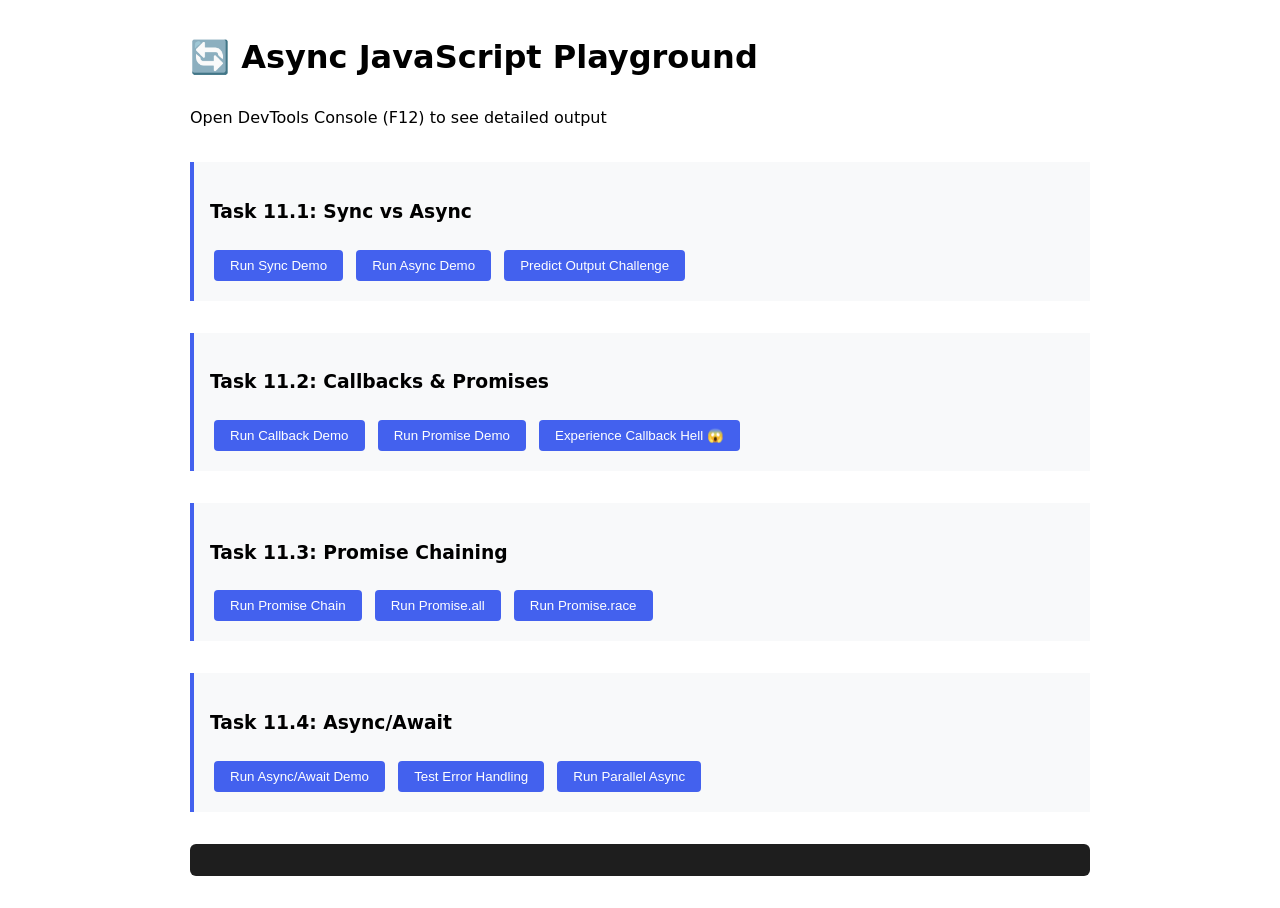
<file: lesson11-async/index.html>
<!DOCTYPE html>
<html lang="en">
<head>
    <meta charset="UTF-8">
    <meta name="viewport" content="width=device-width, initial-scale=1.0">
    <title>Week 6: Async JavaScript</title>
    <style>
        body { font-family: system-ui, sans-serif; max-width: 900px; margin: 2rem auto; padding: 0 1rem; line-height: 1.6; }
        .output { background: #1e1e1e; color: #d4d4d4; padding: 1rem; border-radius: 6px; font-family: monospace; white-space: pre-wrap; max-height: 400px; overflow-y: auto; }
        .section { margin: 2rem 0; padding: 1rem; border-left: 4px solid #4361ee; background: #f8f9fa; }
        button { padding: 0.5rem 1rem; background: #4361ee; color: white; border: none; border-radius: 4px; cursor: pointer; margin: 0.25rem; }
        button:hover { background: #3a56d4; }
    </style>
</head>
<body>
    <h1>🔄 Async JavaScript Playground</h1>
    <p>Open DevTools Console (F12) to see detailed output</p>
    
    <div class="section">
        <h3>Task 11.1: Sync vs Async</h3>
        <button onclick="runSyncDemo()">Run Sync Demo</button>
        <button onclick="runAsyncDemo()">Run Async Demo</button>
        <button onclick="predictOutput()">Predict Output Challenge</button>
    </div>
    
    <div class="section">
        <h3>Task 11.2: Callbacks & Promises</h3>
        <button onclick="runCallbackDemo()">Run Callback Demo</button>
        <button onclick="runPromiseDemo()">Run Promise Demo</button>
        <button onclick="runCallbackHell()">Experience Callback Hell 😱</button>
    </div>
    
    <div class="section">
        <h3>Task 11.3: Promise Chaining</h3>
        <button onclick="runPromiseChain()">Run Promise Chain</button>
        <button onclick="runPromiseAll()">Run Promise.all</button>
        <button onclick="runPromiseRace()">Run Promise.race</button>
    </div>
    
    <div class="section">
        <h3>Task 11.4: Async/Await</h3>
        <button onclick="runAsyncAwait()">Run Async/Await Demo</button>
        <button onclick="runErrorHandling()">Test Error Handling</button>
        <button onclick="runParallelAsync()">Run Parallel Async</button>
    </div>
    
    <div class="output" id="output"></div>
    
    <script src="../utils/helpers.js"></script>
    <script src="async-basics.js"></script>
    <script src="promises.js"></script>
    <script src="async-await.js"></script>
</body>
</html>
</file>
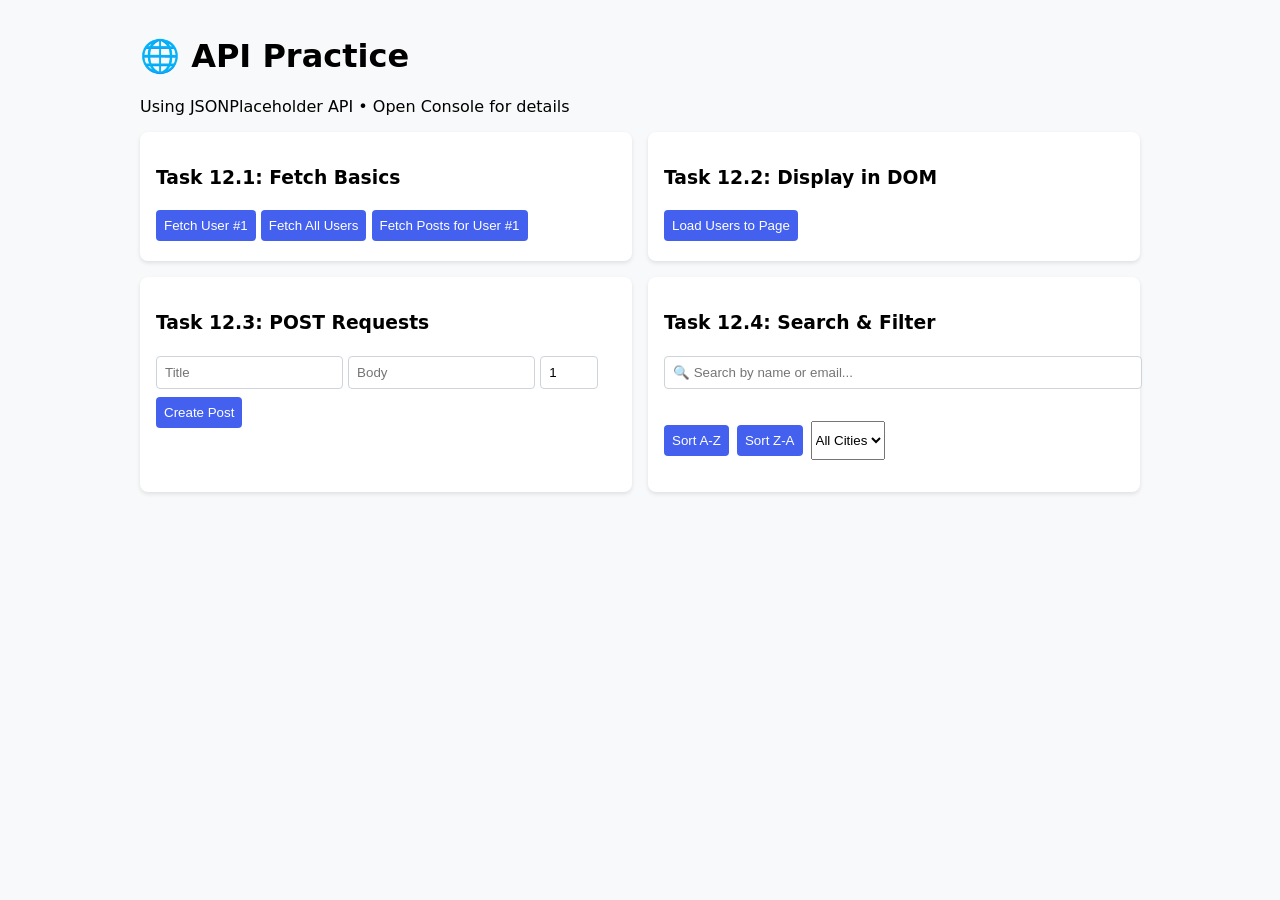
<file: lesson12-apis/index.html>
<!DOCTYPE html>
<html lang="en">
<head>
    <meta charset="UTF-8">
    <meta name="viewport" content="width=device-width, initial-scale=1.0">
    <title>Week 6: Working with APIs</title>
    <style>
        body { font-family: system-ui, sans-serif; max-width: 1000px; margin: 0 auto; padding: 1rem; background: #f8f9fa; }
        .container { display: grid; grid-template-columns: 1fr 1fr; gap: 1rem; }
        @media (max-width: 768px) { .container { grid-template-columns: 1fr; } }
        .card { background: white; padding: 1rem; border-radius: 8px; box-shadow: 0 2px 4px rgba(0,0,0,0.1); }
        .user-card { border: 1px solid #dee2e6; padding: 0.75rem; margin: 0.5rem 0; border-radius: 4px; }
        .user-card h3 { margin: 0 0 0.5rem; color: #4361ee; }
        .hidden { display: none !important; }
        .error { color: #dc3545; background: #f8d7da; padding: 0.5rem; border-radius: 4px; margin: 0.5rem 0; }
        .success { color: #155724; background: #d4edda; padding: 0.5rem; border-radius: 4px; margin: 0.5rem 0; }
        input, button { padding: 0.5rem; margin: 0.25rem 0; border: 1px solid #ced4da; border-radius: 4px; }
        button { background: #4361ee; color: white; border: none; cursor: pointer; }
        button:hover { background: #3a56d4; }
        #search { width: 100%; margin-bottom: 1rem; }
        .filters { display: flex; gap: 0.5rem; margin: 1rem 0; flex-wrap: wrap; }
    </style>
</head>
<body>
    <h1>🌐 API Practice</h1>
    <p>Using JSONPlaceholder API • Open Console for details</p>
    
    <div class="container">
        <div class="card">
            <h3>Task 12.1: Fetch Basics</h3>
            <button onclick="fetchSingleUser()">Fetch User #1</button>
            <button onclick="fetchAllUsers()">Fetch All Users</button>
            <button onclick="fetchUserPosts()">Fetch Posts for User #1</button>
            <div id="fetch-output" class="output"></div>
        </div>
        
        <div class="card">
            <h3>Task 12.2: Display in DOM</h3>
            <button onclick="loadUsersToDOM()">Load Users to Page</button>
            <div id="loading" class="hidden">⏳ Loading...</div>
            <div id="api-error" class="error hidden"></div>
            <div id="users-container"></div>
        </div>
        
        <div class="card">
            <h3>Task 12.3: POST Requests</h3>
            <form id="post-form">
                <input type="text" id="post-title" placeholder="Title" required>
                <input type="text" id="post-body" placeholder="Body" required>
                <input type="number" id="post-user" placeholder="User ID" value="1" min="1" max="10" required>
                <button type="submit">Create Post</button>
            </form>
            <div id="post-result"></div>
        </div>
        
        <div class="card">
            <h3>Task 12.4: Search & Filter</h3>
            <input type="text" id="search" placeholder="🔍 Search by name or email...">
            <div class="filters">
                <button onclick="sortUsers('asc')">Sort A-Z</button>
                <button onclick="sortUsers('desc')">Sort Z-A</button>
                <select id="city-filter" onchange="filterByCity(this.value)">
                    <option value="">All Cities</option>
                </select>
            </div>
            <div id="filtered-container"></div>
        </div>
    </div>
    
    <script src="../utils/helpers.js"></script>
    <script src="fetch-basics.js"></script>
    <script src="dom-display.js"></script>
    <script src="post-requests.js"></script>
    <script src="search-filter.js"></script>
</body>
</html>
</file>
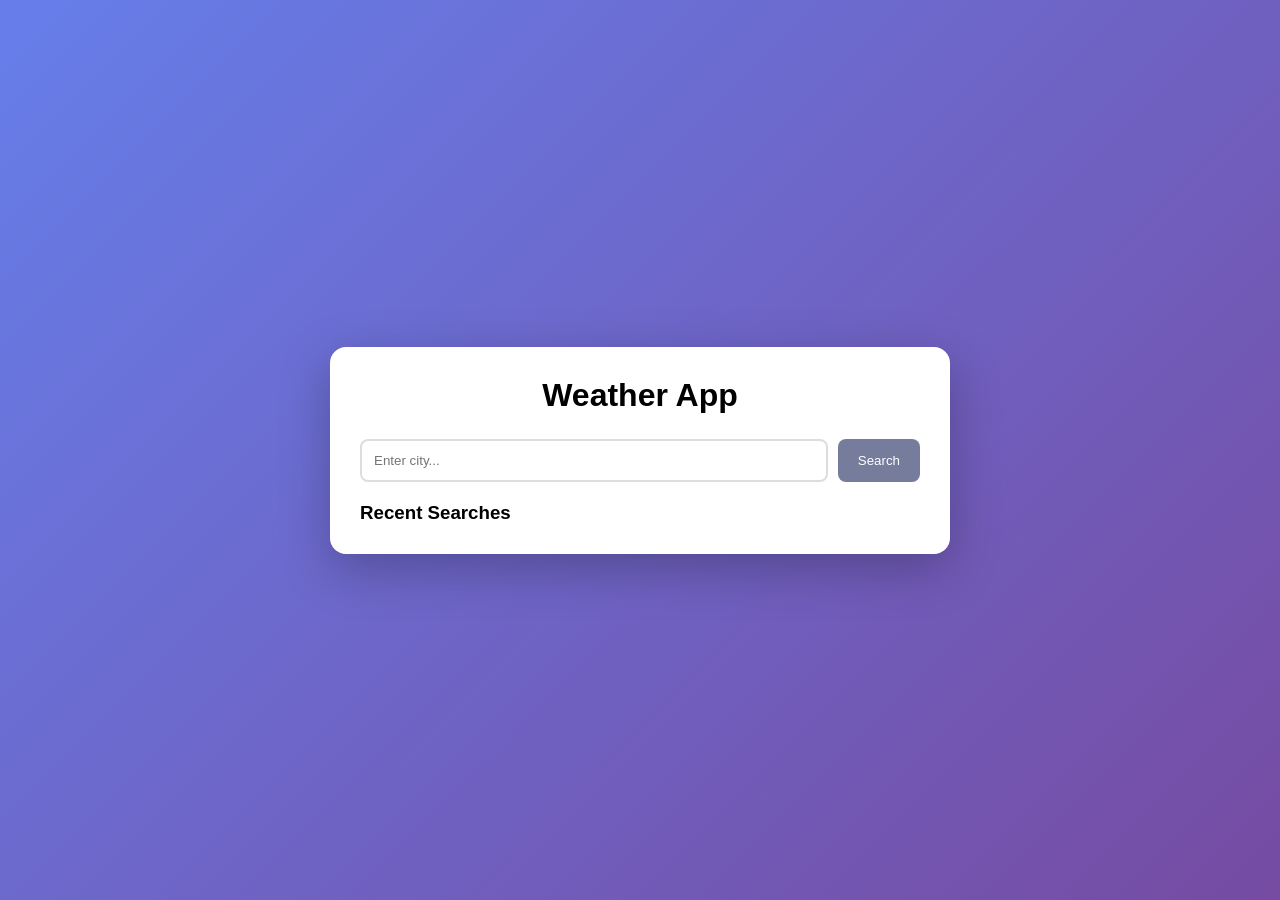
<file: weather-dashboard/index.html>
<!DOCTYPE html>
<html lang="en">
<head>
<meta charset="UTF-8">
<meta name="viewport" content="width=device-width, initial-scale=1.0">
<title>Weather App</title>
<link rel="stylesheet" href="styles.css">
</head>

<body class="weather-app">

<div class="container">
<h1>Weather App</h1>

<form id="searchForm">
    <input type="text" id="cityInput" placeholder="Enter city..." required>
    <button>Search</button>
</form>

<div id="loading" class="hidden">Loading...</div>
<div id="error" class="hidden"></div>

<div id="weather" class="hidden">
    <h2 id="cityName"></h2>
    <p id="temp"></p>
    <p id="description"></p>
    <p id="details"></p>
</div>

<div id="forecast" class="hidden">
    <h3>5-Day Forecast</h3>
    <div id="forecastContainer" class="forecast-grid"></div>
</div>

<h3>Recent Searches</h3>
<div id="recentList"></div>

</div>

<script src="app.js"></script>
</body>
</html>
</file>
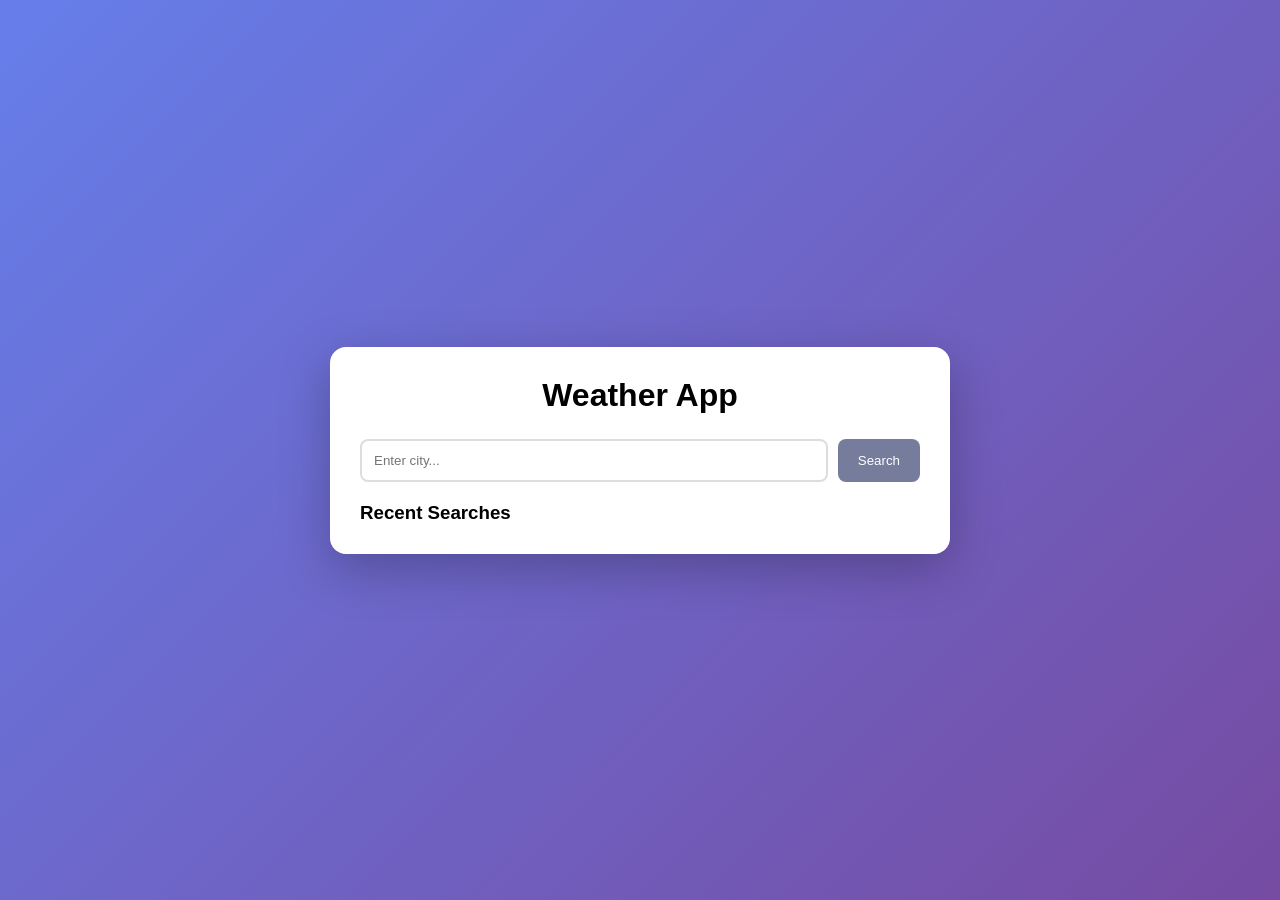
<file: weather-dash.html>
<!DOCTYPE html>
<html lang="en">
<head>
<meta charset="UTF-8">
<meta name="viewport" content="width=device-width, initial-scale=1.0">
<title>Weather App</title>

<style>
* { margin: 0; padding: 0; box-sizing: border-box; }

body.weather-app {
    font-family: Arial, sans-serif;
    display: flex;
    align-items: center;
    justify-content: center;
    min-height: 100vh;
    padding: 20px;
    transition: background 0.8s ease;
}

/* Default */
.weather-app { background: linear-gradient(135deg, #667eea, #764ba2); }

/* Weather backgrounds */
.clear { background: linear-gradient(135deg, #60a5fa, #3b82f6); }
.sunny { background: linear-gradient(135deg, #f1d325, #f1d325); }
.cloudy { background: linear-gradient(135deg, #94a3b8, #64748b); }
.rainy { background: linear-gradient(135deg, #64748b, #334155); }
.thunderstorm { background: linear-gradient(135deg, #1e293b, #0f172a); }
.snowy { background: linear-gradient(135deg, #e0f2fe, #bae6fd); }
.misty { background: linear-gradient(135deg, #cbd5e1, #94a3b8); }

.container {
    background: white;
    border-radius: 16px;
    padding: 30px;
    max-width: 620px;
    width: 100%;
    box-shadow: 0 15px 50px rgba(0,0,0,0.25);
}

h1 { text-align: center; margin-bottom: 25px; }

form { display: flex; gap: 10px; margin-bottom: 20px; }

input {
    flex: 1;
    padding: 12px;
    border: 2px solid #ddd;
    border-radius: 8px;
}

button {
    padding: 12px 20px;
    background: #757c9c;
    color: white;
    border: none;
    border-radius: 8px;
    cursor: pointer;
}

.hidden { display: none; }

#error {
    background: #fee;
    color: #d32f2f;
    padding: 10px;
    margin-bottom: 15px;
    border-radius: 6px;
}

#weather {
    background: #82b4bd;
    padding: 20px;
    border-radius: 10px;
    margin-bottom: 20px;
}

#temp { font-size: 40px; font-weight: bold; }

.forecast-grid {
    display: grid;
    grid-template-columns: repeat(auto-fit, minmax(110px, 1fr));
    gap: 10px;
}

.forecast-card {
    background: #cbe4f7;
    padding: 10px;
    border-radius: 8px;
    text-align: center;
}

/* Recent searches */
#recentList {
    display: flex;
    flex-wrap: wrap;
    gap: 8px;
}

.recent-btn {
    padding: 6px 12px;
    border-radius: 20px;
    border: none;
    background: #9fc75a;
    cursor: pointer;
}

.recent-btn:hover {
    background: #e2e4ee;
    color: rgb(48, 162, 170);
}
</style>
</head>

<body class="weather-app">

<div class="container">
<h1>Weather App</h1>

<form id="searchForm">
    <input type="text" id="cityInput" placeholder="Enter city..." required>
    <button>Search</button>
</form>

<div id="loading" class="hidden">Loading...</div>
<div id="error" class="hidden"></div>

<div id="weather" class="hidden">
    <h2 id="cityName"></h2>
    <p id="temp"></p>
    <p id="description"></p>
    <p id="details"></p>
</div>

<div id="forecast" class="hidden">
    <h3>5-Day Forecast</h3>
    <div id="forecastContainer" class="forecast-grid"></div>
</div>

<h3>Recent Searches</h3>
<div id="recentList"></div>

</div>

<script>
const API_KEY = "6e3d6a1edfe2a626a7216cbf3d7d9442";

const form = document.getElementById("searchForm");
const input = document.getElementById("cityInput");
const loading = document.getElementById("loading");
const errorDiv = document.getElementById("error");

form.addEventListener("submit", e => {
    e.preventDefault();
    const city = input.value.trim();
    if (!city) return;
    fetchWeather(city);
    input.value = "";
});

async function fetchWeather(city) {
    loading.classList.remove("hidden");
    loading.textContent = "Fetching weather for " + city + "...";

    errorDiv.classList.add("hidden");
    document.getElementById("weather").classList.add("hidden");
    document.getElementById("forecast").classList.add("hidden");

    try {
        const currentURL = `https://api.openweathermap.org/data/2.5/weather?q=${city}&units=metric&appid=${API_KEY}`;
        const forecastURL = `https://api.openweathermap.org/data/2.5/forecast?q=${city}&units=metric&appid=${API_KEY}`;

        const res1 = await fetch(currentURL);
        if (!res1.ok) throw new Error("City not found");

        const current = await res1.json();

        const res2 = await fetch(forecastURL);
        if (!res2.ok) throw new Error("Forecast error");

        const forecast = await res2.json();

        displayCurrent(current);
        displayForecast(forecast);
        saveRecent(city);

    } catch (err) {
        if (err.message.includes("Failed to fetch")) {
            errorDiv.textContent = "Network error. Check your internet.";
        } else {
            errorDiv.textContent = err.message;
        }
        errorDiv.classList.remove("hidden");
    } finally {
        loading.classList.add("hidden");
    }
}

function displayCurrent(data) {
    document.getElementById("cityName").textContent = data.name;
    document.getElementById("temp").textContent = Math.round(data.main.temp) + "°C";
    document.getElementById("description").textContent = data.weather[0].description;
    document.getElementById("details").textContent =
        "Humidity: " + data.main.humidity + "%";

    setBackground(
        data.weather[0].main,
        data.weather[0].description

    );

    document.getElementById("weather").classList.remove("hidden");
}

function displayForecast(data) {
    const container = document.getElementById("forecastContainer");
    container.innerHTML = "";

    const days = {};

    data.list.forEach(item => {
        const date = new Date(item.dt * 1000).toDateString();
        if (!days[date]) days[date] = item;
    });

    Object.values(days).slice(0,5).forEach(day => {
        const card = document.createElement("div");
        card.className = "forecast-card";
        card.innerHTML = `
            <p>${new Date(day.dt * 1000).toLocaleDateString()}</p>
            <p>${Math.round(day.main.temp)}°C</p>
        `;
        container.appendChild(card);
    });

    document.getElementById("forecast").classList.remove("hidden");
}
function setBackground(weatherMain, weatherDesc) {
    const body = document.body;
    body.className = "weather-app"; // reset

    const main = weatherMain.toLowerCase();
    const desc = weatherDesc.toLowerCase();

    if (main.includes("clear")) {
        body.classList.add("sunny");
    } 
    else if (main.includes("cloud")) {
        body.classList.add("cloudy");
    } 
    else if (main.includes("rain") || desc.includes("drizzle")) {
        body.classList.add("rainy");
    } 
    else if (main.includes("thunder")) {
        body.classList.add("thunderstorm");
    } 
    else if (main.includes("snow")) {
        body.classList.add("snowy");
    } 
    else if (main.includes("mist") || main.includes("fog") || main.includes("haze")) {
        body.classList.add("misty");
    } 
    else {
        body.classList.add("clear"); // fallback
    }
}



/* Recent Searches */
function saveRecent(city) {
    let list = JSON.parse(localStorage.getItem("cities")) || [];

    list = list.filter(c => c.toLowerCase() !== city.toLowerCase());
    list.unshift(city);

    if (list.length > 5) list.pop();

    localStorage.setItem("cities", JSON.stringify(list));
    renderRecent();
}

function renderRecent() {
    const container = document.getElementById("recentList");
    container.innerHTML = "";

    const list = JSON.parse(localStorage.getItem("cities")) || [];

    list.forEach(city => {
        const btn = document.createElement("button");
        btn.className = "recent-btn";
        btn.textContent = city;
        btn.onclick = () => fetchWeather(city);
        container.appendChild(btn);
    });
}

renderRecent();
</script>

</body>
</html>
</file>
<file: weather-dashboard/styles.css>
* { margin: 0; padding: 0; box-sizing: border-box; }

body.weather-app {
    font-family: Arial, sans-serif;
    display: flex;
    align-items: center;
    justify-content: center;
    min-height: 100vh;
    padding: 20px;
    transition: background 0.8s ease;
}

/* Default */
.weather-app { background: linear-gradient(135deg, #667eea, #764ba2); }

/* Weather backgrounds */
.clear { background: linear-gradient(135deg, #60a5fa, #3b82f6); }
.sunny { background: linear-gradient(135deg, #f8c65a, #f8c65a); }
.cloudy { background: linear-gradient(135deg, #94a3b8, #64748b); }
.rainy { background: linear-gradient(135deg, #64748b, #334155); }
.thunderstorm { background: linear-gradient(135deg, #1e293b, #0f172a); }
.snowy { background: linear-gradient(135deg, #e0f2fe, #bae6fd); }
.misty { background: linear-gradient(135deg, #cbd5e1, #94a3b8); }

.container {
    background: white;
    border-radius: 16px;
    padding: 30px;
    max-width: 620px;
    width: 100%;
    box-shadow: 0 15px 50px rgba(0,0,0,0.25);
}

h1 { text-align: center; margin-bottom: 25px; }

form { display: flex; gap: 10px; margin-bottom: 20px; }

input {
    flex: 1;
    padding: 12px;
    border: 2px solid #ddd;
    border-radius: 8px;
}

button {
    padding: 12px 20px;
    background: #757c9c;
    color: white;
    border: none;
    border-radius: 8px;
    cursor: pointer;
}

.hidden { display: none; }

#error {
    background: #fee;
    color: #d32f2f;
    padding: 10px;
    margin-bottom: 15px;
    border-radius: 6px;
}

#weather {
    background: #82b4bd;
    padding: 20px;
    border-radius: 10px;
    margin-bottom: 20px;
}

#temp { font-size: 40px; font-weight: bold; }

.forecast-grid {
    display: grid;
    grid-template-columns: repeat(auto-fit, minmax(110px, 1fr));
    gap: 10px;
}

.forecast-card {
    background: #cbe4f7;
    padding: 10px;
    border-radius: 8px;
    text-align: center;
}

/* Recent searches */
#recentList {
    display: flex;
    flex-wrap: wrap;
    gap: 8px;
}

.recent-btn {
    padding: 6px 12px;
    border-radius: 20px;
    border: none;
    background: #9fc75a;
    cursor: pointer;
}

.recent-btn:hover {
    background: #e2e4ee;
    color: rgb(48, 162, 170);
}
</file>
